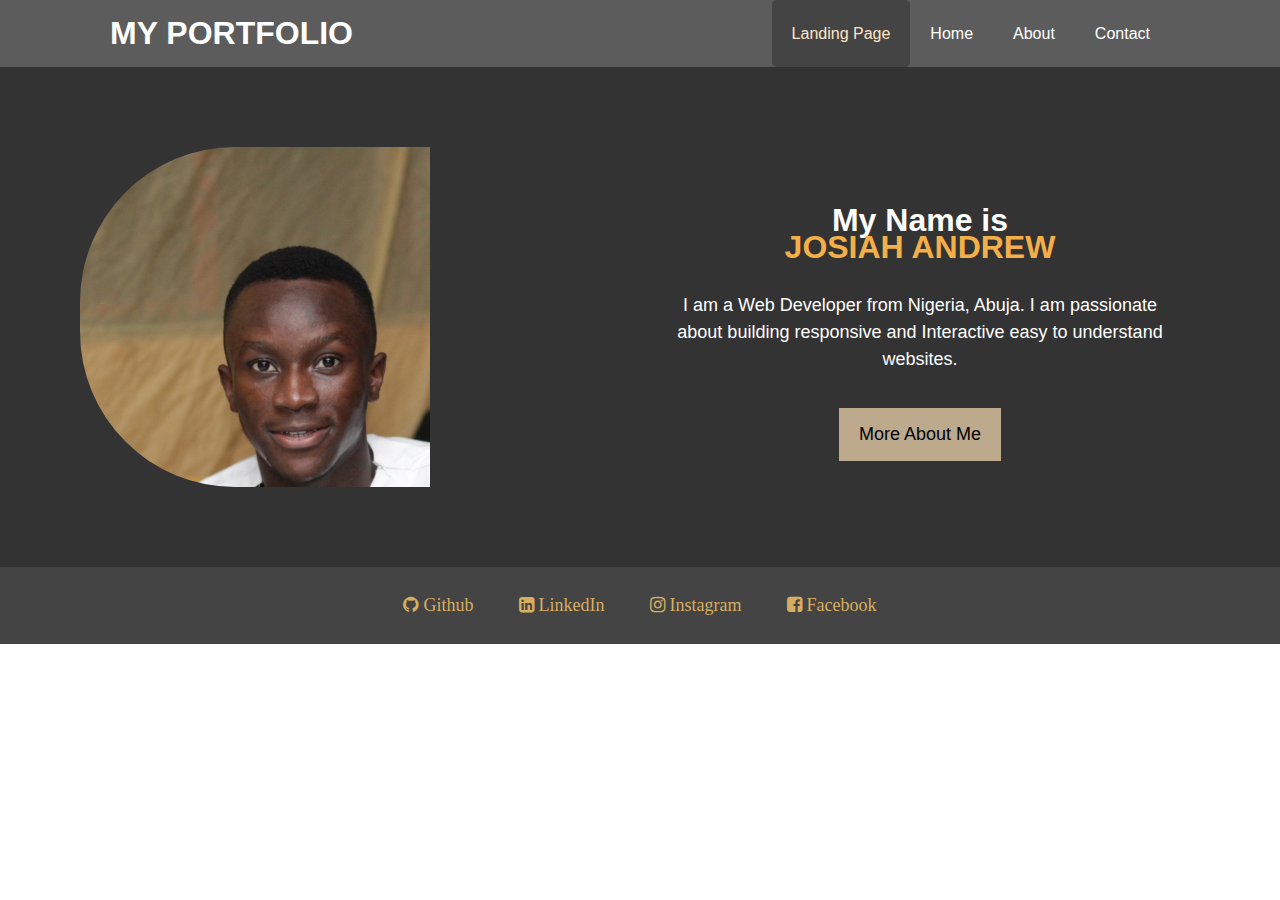
<file: index.html>
<!DOCTYPE html>
<html lang="en">
<head>
   <meta charset="UTF-8">
   <meta http-equiv="X-UA-Compatible" content="IE=edge">
   <meta name="viewport" content="width=device-width, initial-scale=1.0">
   <meta name="description" content="Welcome to my Portfolio Website">
   <meta name="keywords" content="code, Developer, Front End">
   <title> Landing Page </title>
   <link rel="stylesheet" type="text/css" href="font-awesome/css/font-awesome.css">
   <link rel="stylesheet" href="css/style.css">
</head>
<body .landing-body>
   <header>
      <nav id="navbar">
         <div class="container">
            <h1 class="logo"><a href="index.html">MY PORTFOLIO</a></h1>
            <ul>
               <li><a class="current" href="index.html" > Landing Page </a></li>
               <li><a href="home.html" > Home </a></li>
               <li><a href="about.html" > About </a></li>
               <li><a href="contact.html" > Contact </a></li>
            </ul>
         </div>
      </nav>

      <section id="home-info" class="bg-dark">
         <div class="info-img"></div>
         <div class="content">
            <h1>My Name is <br> <span class="bg-oge"> JOSIAH ANDREW </span></h1>
            <p>I am a Web Developer from Nigeria, Abuja. I am passionate about building responsive and Interactive easy to understand websites.</p>
            <a href="about.html" class="btn btn-light">More About Me</a>   
         </div>
      </section>

      </header>

      <div class="clr"></div>
      
      <footer id="main-footer"> 
         <p class="p-footer">
            <a href="https://github.com/Jossyandy/Portfolio" target="_blank"><i class="fa fa-github fa-3"> Github</i></a>
            <a href="https://www.linkedin.com/in/josiah-andrew-309754205/" target="_blank"><i class="fa fa-linkedin-square fa-3"> LinkedIn</i></a>
            <a href="https://instagram.com/itz_jossyandy?utm_medium=copy_link" target="_blank"><i class="fa fa-instagram fa-3"> Instagram</i></a>
            <a href="https://www.facebook.com/josiah.andrew.73" target="_blank"><i class="fa fa-facebook-square fa-3"> Facebook</i></a>
         </p>
      </footer>
</body>
</html>
</file>
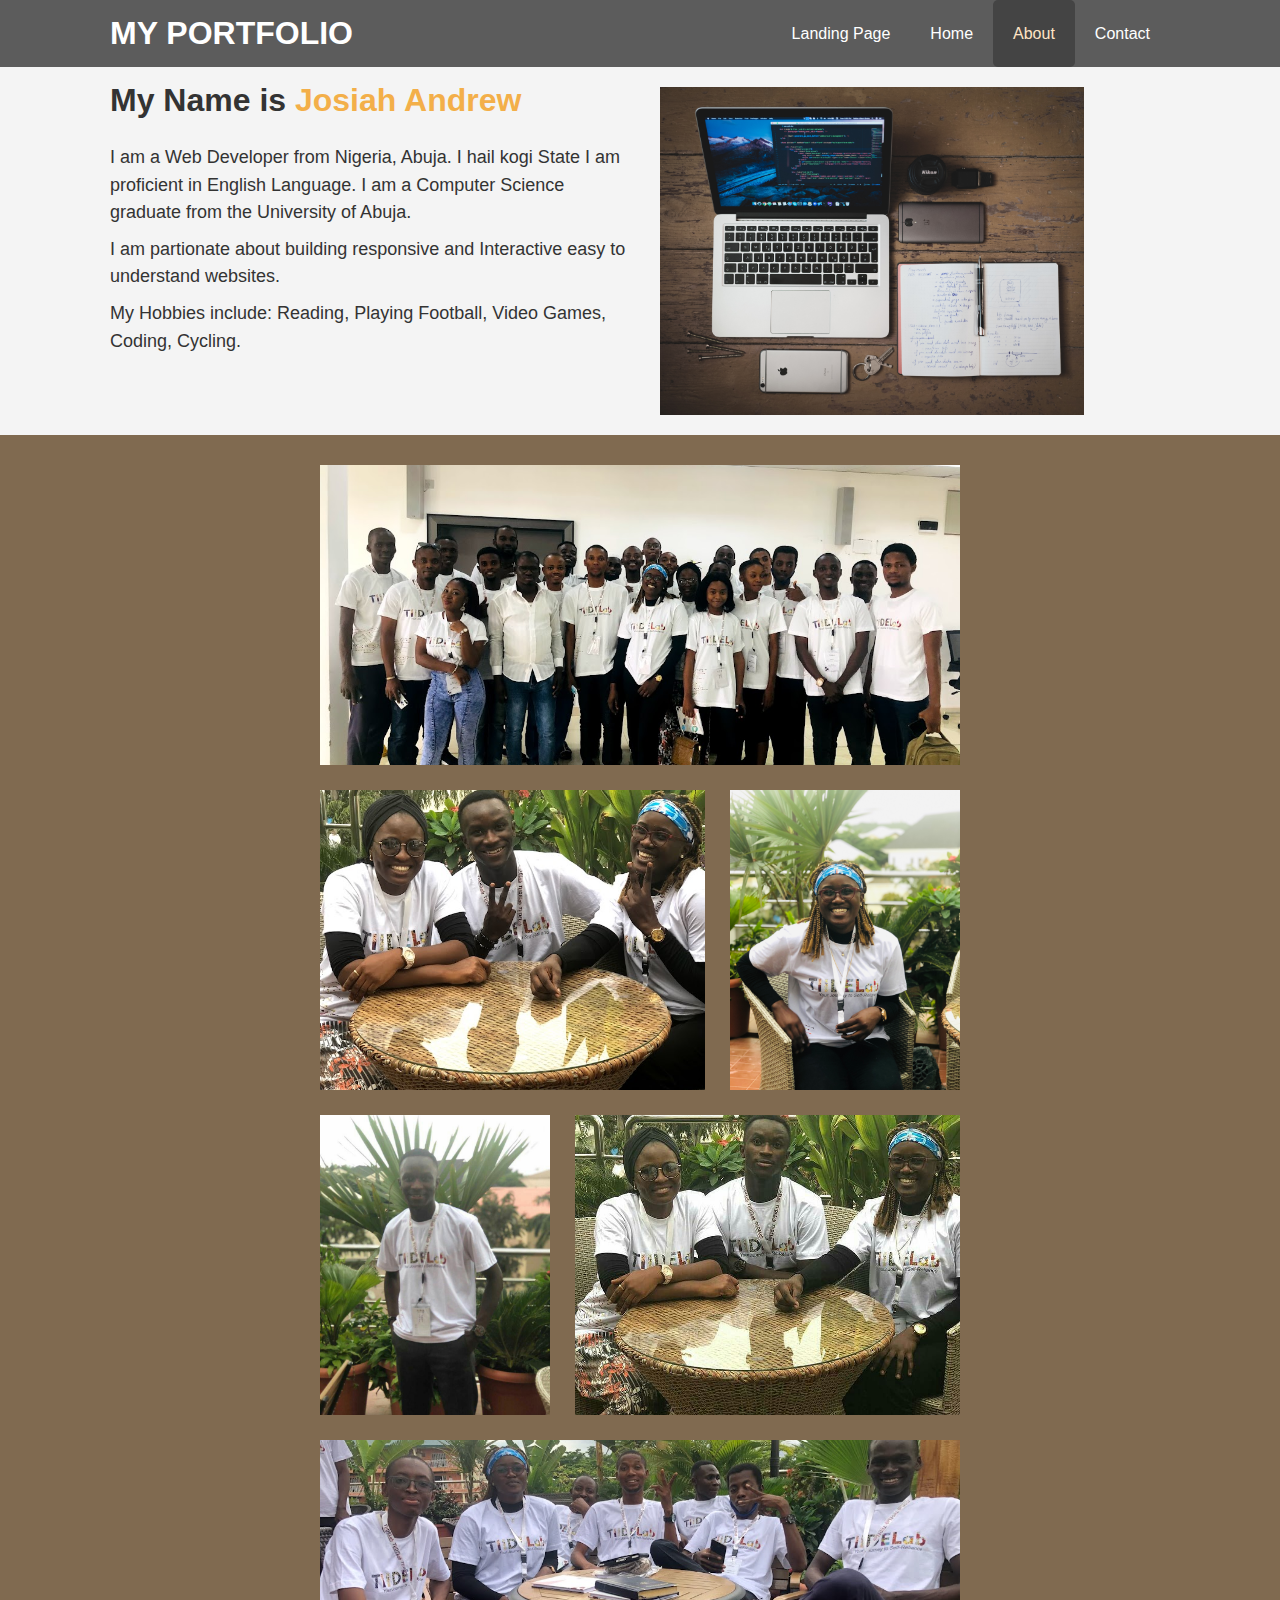
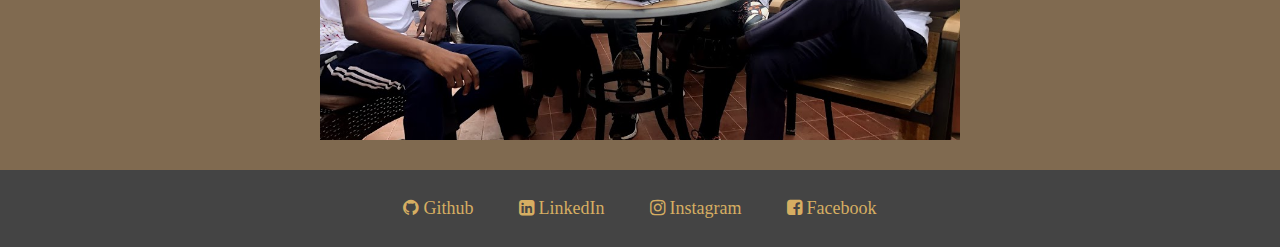
<file: about.html>
<!DOCTYPE html>
<html lang="en">
<head>
   <meta charset="UTF-8">
   <meta http-equiv="X-UA-Compatible" content="IE=edge">
   <meta name="viewport" content="width=device-width, initial-scale=1.0">
   <meta name="description" content="Welcome to my Portfolio Website">
   <meta name="keywords" content="code, Developer, Front End">
   <title>My portfolio | About</title>
   <link rel="stylesheet" type="text/css" href="font-awesome/css/font-awesome.css">
   <link rel="stylesheet" href="css/style.css">
</head>
<body>
   <header>
      <nav id="navbar">
         <div class="container">
            <h1 class="logo"><a href="index.html"> MY PORTFOLIO </a></h1>
            <ul>
               <li><a href="index.html" > Landing Page </a></li>
               <li><a href="home.html" > Home </a></li>
               <li><a class="current" href="about.html" > About </a></li>
               <li><a href="contact.html" > Contact </a></li>
            </ul>
         </div>
      </nav>
   </header>

   <section id="about-info" class="bg-light">
       <div class="container">
           <div class="info-left">
                <h1  style="margin-top: 20px;"> My Name is <span class="text-primary"> Josiah Andrew </span></h1>
                <p> I am a Web Developer from Nigeria, Abuja. I hail kogi State I am proficient in English Language. I am a Computer Science graduate from the University of Abuja.</p>
                <p> I am partionate about building responsive and Interactive easy to understand websites.</p>
                <p> My Hobbies include: Reading, Playing Football, Video Games, Coding, Cycling.</p>
           </div>
           <div class="info-right">
               <img src="./images/code2.jpg " alt="Hotel"> 
           </div>
       </div>
   </section>



   <div class="grid-container">
      <div class="grid-item grid-item-1 blue" >
         <Img class="myimage" src="./images/IMG_6699.jpg"></Img>
      </div>
      <div class="grid-item grid-item-2 blue" >
         <Img class="myimage" src="./images/IMG_6679.jpg"></Img>
      </div>
      <div class="grid-item grid-item-3 blue" > 
         <Img class="myimage" src="./images/harriet.jpg"></Img>
      </div>
      <div class="grid-item grid-item-4 blue" >
         <Img class="myimage" src="./images/2.jpg"></Img>
      </div>
      <div class="grid-item grid-item-5 blue" >
         <Img class="myimage" src="./images/1.jpg"></Img>
      </div>
      <div class="grid-item grid-item-6 blue" >
         <Img class="myimage" src="./images/IMG_6723.jpg"></Img>
      </div>
  </div>





   
  <footer id="main-footer"> 
   <p class="p-footer">
      <a href="https://github.com/Jossyandy/Portfolio" target="_blank"><i class="fa fa-github fa-3"> Github</i></a>
      <a href="https://www.linkedin.com/in/josiah-andrew-309754205/" target="_blank"><i class="fa fa-linkedin-square fa-3"> LinkedIn</i></a>
      <a href="https://instagram.com/itz_jossyandy?utm_medium=copy_link" target="_blank"><i class="fa fa-instagram fa-3"> Instagram</i></a>
      <a href="https://www.facebook.com/josiah.andrew.73" target="_blank"><i class="fa fa-facebook-square fa-3"> Facebook</i></a>
   </p>
</footer>
</body>
</html>
</file>
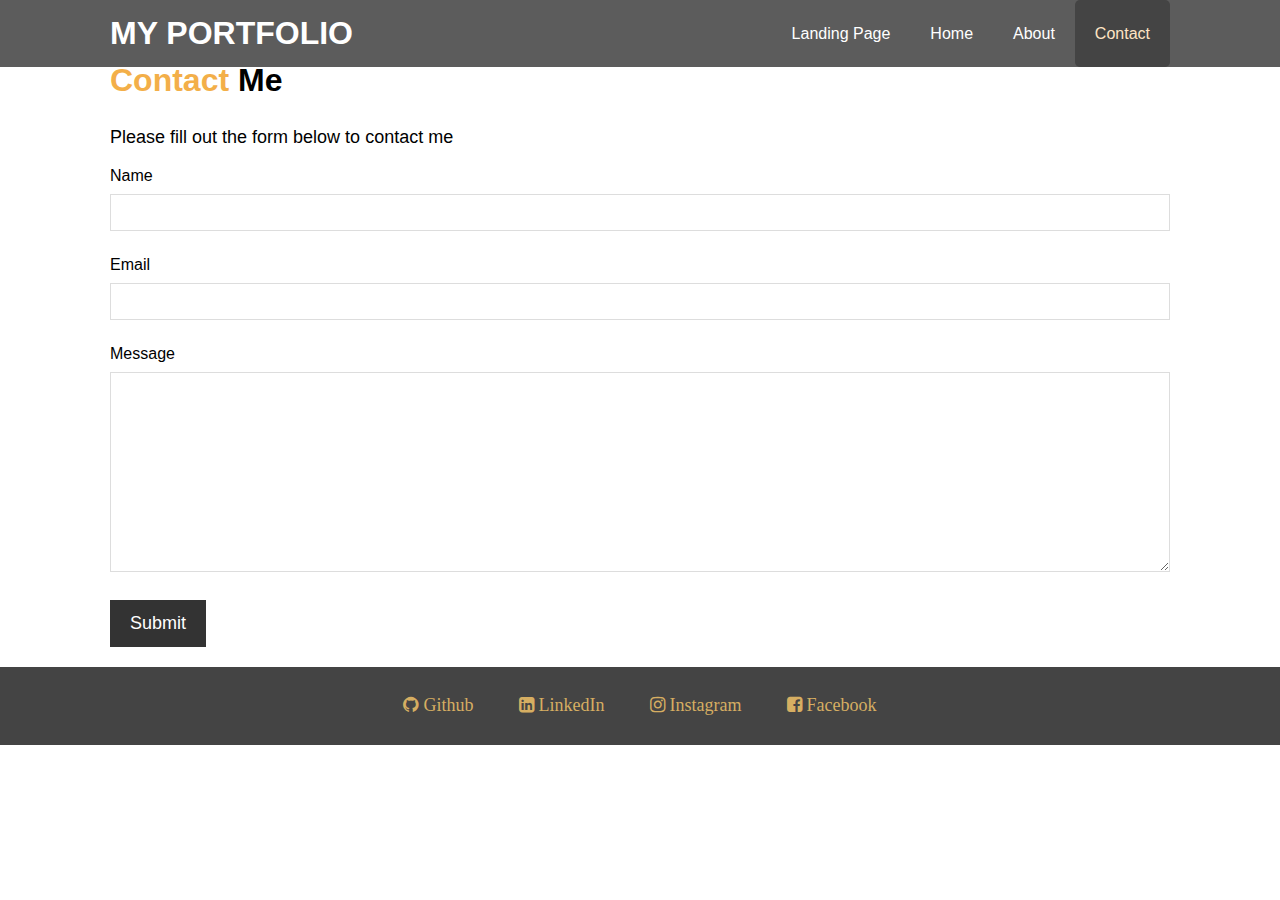
<file: contact.html>
<!DOCTYPE html>
<html lang="en">
<head>
   <meta charset="UTF-8">
   <meta http-equiv="X-UA-Compatible" content="IE=edge">
   <meta name="viewport" content="width=device-width, initial-scale=1.0">
   <meta name="description" content="Welcome to my Portfolio Website">
   <meta name="keywords" content="code, Developer, Front End">
   <title>My Portfolio || Contact </title>
   <link rel="stylesheet" type="text/css" href="font-awesome/css/font-awesome.css">
   <link rel="stylesheet" href="css/style.css">
</head>
<body>
   <header>
      <nav id="navbar">
         <div class="container">
            <h1 class="logo"><a href="index.html"> MY PORTFOLIO </a></h1>
            <ul>
               <li><a href="index.html" > Landing Page </a></li>
               <li><a href="home.html" > Home </a></li>
               <li><a href="about.html" > About </a></li>
               <li><a class="current" href="contact.html" > Contact </a></li>
            </ul>
         </div>
      </nav>
   </header>



   <section id="contact-form" class="py-3">
      <div class="container">
         <h1 class="l-heading"><span class="text-primary">Contact</span> Me</h1>
         <p>Please fill out the form below to contact me</p>
         <form action="">
            <div class="form-group">
               <label for="name">Name</label>
               <input type="text" name="name" id="name">
            </div>
            <div class="form-group">
               <label for="email">Email</label>
               <input type="text" name="email" id="email">
            </div>
            <div class="form-group">
               <label for="message">Message</label>
               <textarea name="message" id="message"></textarea>
            </div>
            <button type="submit" class="btn"> Submit</button>
         </form>
      </div>
   </section>





   
   <footer id="main-footer"> 
      <p class="p-footer">
         <a href="https://github.com/Jossyandy/Portfolio" target="_blank"><i class="fa fa-github fa-3"> Github</i></a>
         <a href="https://www.linkedin.com/in/josiah-andrew-309754205/" target="_blank"><i class="fa fa-linkedin-square fa-3"> LinkedIn</i></a>
         <a href="https://instagram.com/itz_jossyandy?utm_medium=copy_link" target="_blank"><i class="fa fa-instagram fa-3"> Instagram</i></a>
         <a href="https://www.facebook.com/josiah.andrew.73" target="_blank"><i class="fa fa-facebook-square fa-3"> Facebook</i></a>
      </p>
   </footer>
</body>
</html>
</file>
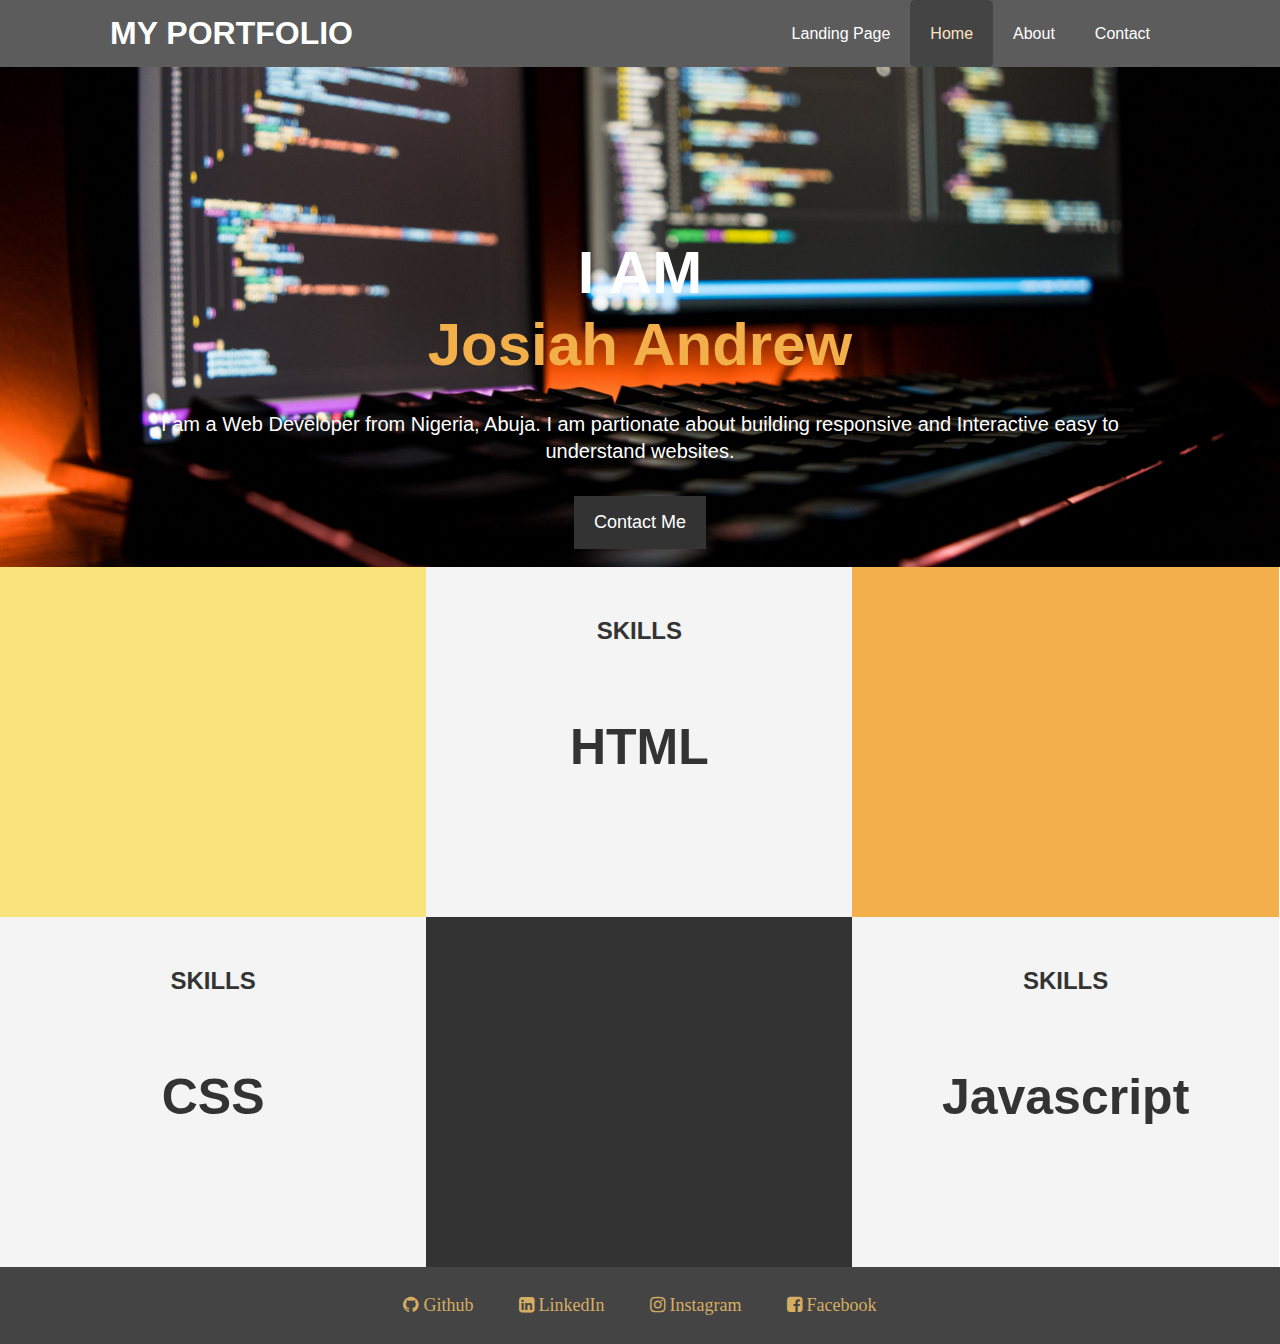
<file: home.html>
<!DOCTYPE html>
<html lang="en">
<head>
   <meta charset="UTF-8">
   <meta http-equiv="X-UA-Compatible" content="IE=edge">
   <meta name="viewport" content="width=device-width, initial-scale=1.0">
   <meta name="description" content="Welcome to my Portfolio Website">
   <meta name="keywords" content="code, Developer, Front End">
   <title> Home Page </title>
   <link rel="stylesheet" type="text/css" href="font-awesome/css/font-awesome.css">
   <link rel="stylesheet" href="css/style.css">
</head>
<body class="home-body">
   <header class="home-header">
      <nav id="navbar">
         <div class="container">
            <h1 class="logo"><a href="index.html">MY PORTFOLIO</a></h1>
            <ul>
               <li><a href="index.html" > Landing Page </a></li>
               <li><a class="current" href="home.html" > Home </a></li>
               <li><a href="about.html" > About </a></li>
               <li><a href="contact.html" > Contact </a></li>
            </ul>
         </div>
      </nav>

      <div id="showcase">
         <div class="container">
            <div class="showcase-content">
               <h1> I AM <span class="text-primary"> <br> Josiah Andrew</span></h1>
               <p class="lead">I am a Web Developer from Nigeria, Abuja. I am partionate about building responsive and Interactive easy to understand websites.</p>
               <a class="btn" href="contact.html"> Contact Me</a>
            </div>
         </div>
      </div>
   </header>

   <section id="features">
      <div class="box bg-new1">
         <h2></h2>
         <h3></h3>
      </div>
      <div class="box bg-light">
         <h2>SKILLS</h2>
         <h3>HTML</h3>
      </div>
      <div class="box bg-primary">
         <h2></h2>
         <h3></h3>
      </div>
   </section>
   
   <section id="features">
      <div class="box bg-light">
         <h2>SKILLS</h2>
         <h3>CSS</h3>
      </div>
      <div class="box bg-dark">
         <h2></h2>
         <h3></h3>
      </div>
      <div class="box bg-light">
         <h2>SKILLS</h2>
         <h3>Javascript</h3>
      </div>
   </section>

   <div class="clr"></div>

   <footer id="main-footer"> 
      <p class="p-footer">
         <a href="https://github.com/Jossyandy/Portfolio" target="_blank"><i class="fa fa-github fa-3"> Github</i></a>
         <a href="https://www.linkedin.com/in/josiah-andrew-309754205/" target="_blank"><i class="fa fa-linkedin-square fa-3"> LinkedIn</i></a>
         <a href="https://instagram.com/itz_jossyandy?utm_medium=copy_link" target="_blank"><i class="fa fa-instagram fa-3"> Instagram</i></a>
         <a href="https://www.facebook.com/josiah.andrew.73" target="_blank"><i class="fa fa-facebook-square fa-3"> Facebook</i></a>
      </p>
   </footer>
</body>
</html>
</file>
<file: css/style.css>
/* Resetr */
*{
    margin: 0;
    padding: 0;
    box-sizing: border-box;
}

/* main styling */
html,body {
    font-family: 'Segoe UI', Tahoma, Geneva, Verdana, sans-serif;
    line-height: 1.7em;
}

a {
    color: #333;
    text-decoration: none;
}  

h1, h2, h3 {
    padding-bottom: 20px;
}

p{
    margin: 10px 0;
    font-size: 18px;
    
}
p a {
    padding: 0px 20px;
    color: rgb(214, 174, 98);
}

p a:hover {
    color: white;
}


/* Utility classes */
.container {
    margin: auto;
    max-width: 1100px;
    overflow: auto;
    padding: 0 20px;
}
.text-primary {
    color: rgb(243, 175, 73);
}

.lead {
    font-size: 20px;
}

.btn {
    display: inline-block;
    font-size: 18px;
    color: white;
    background: #333;
    padding: 13px 20px;
    border: none;
    cursor: pointer;
}

.btn:hover {
    background: rgb(243, 175, 73);
    color: #333;
}

.btn-light {
    background: rgba(233, 208, 169, 0.76);
    color: black;
}

.bg-dark {
    background: #333;
    color: white;
}
.bg-light {
    background: #f4f4f4;
    color: #333;
}
.bg-primary {
    background: rgb(243, 175, 73);
    color: #333;   
}
.bg-oge {
    color: rgb(243, 175, 73);
}
.bg-new1 {
    background: rgba(247, 226, 112, 0.932);
    color: black; 
}

.clr {
    clear: both;
}


/* navbar */
#navbar {
     background: rgb(92, 92, 92);
     color: white;
     overflow: auto;
}

#navbar a {
    color: white;
}

#navbar h1 {
    float: left;
    padding-top: 20px;
}
#navbar ul {
    list-style: none;
    float: right;
}
#navbar ul li {
    float: left;
} 
#navbar ul li a {
    display: block;
    padding: 20px;
    text-align: center;
    border-radius: 5px;
}

#navbar ul li a:hover {
    background: rgba(180, 176, 117, 0.753);
    color: black;
}
#navbar ul li a.current {
    background: #444;
    color: bisque;
}

/* showcase */
#showcase {
    background: url('../images/code1.jpg') no-repeat
    center center/cover;
    height: 500px;
}

#showcase .showcase-content {
    color: white;
    text-align: center;
    padding-top: 170px;
}

#showcase .showcase-content h1 {
    font-size: 60px;
    line-height: 1.2em;
}

#showcase .showcase-content p {
    padding-bottom: 20px;
    line-height: 1.7rem;
}


/* Home Info */
#home-info {
    height: 500px;
    padding: 80px;
    display: flex;
}
#home-info .info-img{
    float: right;
    width: 50%;
    background: url('../images/image2.JPG');
    background-size: 350px;
    background-repeat: no-repeat;
    min-height: 100%;
    padding: 20px;
    border-radius: 155px;
}

#home-info .content{
    float: right;
    width: 50%;
    text-align: center;
    padding: 60px 30px;
    overflow: hidden;
} 
#home-info .content p {
    padding-bottom: 25px;
}

/* features */

.box {
    float: left;
    width: 33.3%;
    height: 350px;
    padding: 50px;
    text-align: center;
}
.box i {
    margin-bottom: 10px;
}
.box h3 {
    font-size: 50px;
    margin-top: 70px;
}

/* About Info */
#about-info .info-right {
    float: right;
    width: 50%;
    min-height: 100%;
}

#about-info .info-right img {
    display: block;
    margin: 20px;
    width: 80%;
    height: 100%;
}

#about-info .info-left {
    float: left;
    width: 50%;
    min-height: 100%;
}

/* CSS Grid */

.blue {
    background-color: blue;
}

/* CSS Grid ( grid-template-columns: repeat(4, 100px); )
object-fit: cover;
  width: 100% */

.grid-item {
    margin: 10px;
    height: 300px;
 }
.grid-container {
    background-color: rgb(128, 106, 80);
    display: grid;
    grid-template-columns: 250px 150px 250px;
    grid-auto-rows: minmax(200px, auto);
    grid-gap: 5px;
    justify-content: center;
    padding: 20px 0px;
}

.grid-item-1 {
    grid-column: span 3;
}
.grid-item-2 {
    grid-column: span 2;
}
.grid-item-5 {
    grid-column: span 2;
}
.grid-item-6 {
    grid-column: span 3;
}

.myimage {
    object-fit: cover;
    width: 100%;
    height: 100%;
}

/* Contact Form */
#contact-form .form-group {
    margin-bottom: 20px;
}
#contact-form button {
    margin-bottom: 20px;
}
#contact-form label {
    display: block;
    margin-bottom: 5px;
}
#contact-form input,
#contact-form textarea {
    width: 100%;
    padding: 10px;
    border: 1px #ddd solid;
}

#contact-form textarea {
    height: 200px;
}



/* Footer */
#main-footer {
    text-align: center;
    background: #444;
    color: white;
    padding: 15px;
    
}
.main-footer-space .p-footer a {
    padding: 0px 20px;
}

/* home page styling */
.features {
    display: flex;
}
</file>
